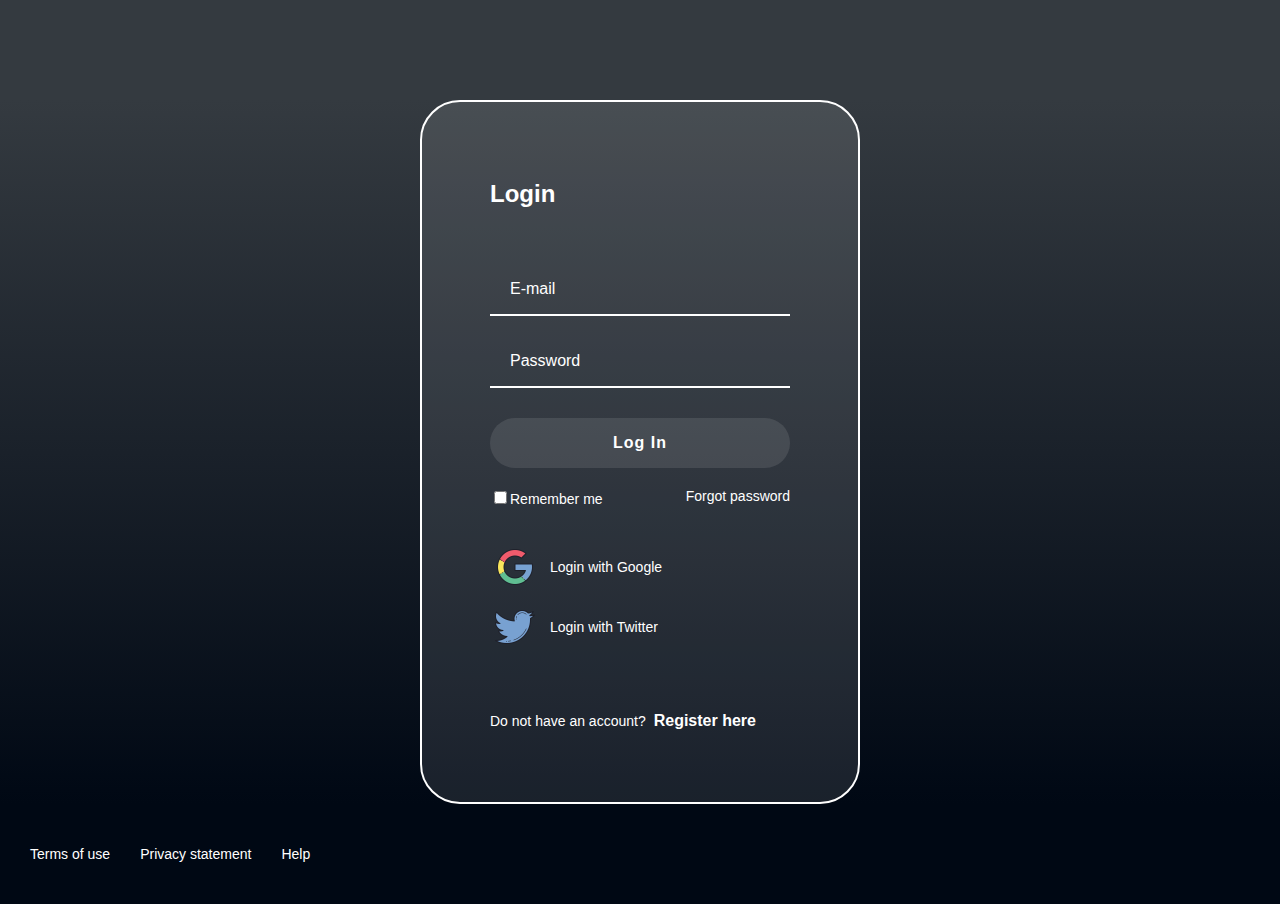
<file: templates/login.html>
<!DOCTYPE html>
<html lang="en">
<head>
	<title>login</title>
	<meta charset="UTF-8">
	<meta name="descripción" content="">
	<meta name="viewport" content="width=device-width, initial-scale=1.0">
	<meta name="robot" content="index,follow">
	<meta http-equiv="X-UA-Compatible" content="IE=edge">
	<link rel="stylesheet" href="../css/login.css">
</head>
<body>
	<header class="header">
		
	</header>

	<section class="login">
		<section class="login__container">
			<h2>Login</h2>
			<form class="login__container--form">
				<input class="input" type="text" placeholder="E-mail" value="">
				<input class="input" type="password" placeholder="Password" value="">
				<button class="button">Log In</button>
				<div class="login__container--remember-me">
					<label>
						<input type="checkbox" id="cbox1" value="checkbox">Remember me
					</label>
					<a href="/">Forgot password</a>
				</div>
			</form>

			<section class="login__container--social-media">
				<div><img src="../img/icon_google.png" alt="icon_google">Login with Google</div>
				<div><img src="../img/icon_twitter.png" alt="icon_twitter">Login with Twitter</div>
			</section>
			<p class="login__container--register">Do not have an account?<a href="/">Register here</a></p>
		</section>
	</section>

	<footer class="footer">
		<a href="/">Terms of use</a>
		<a href="/">Privacy statement</a>
		<a href="/">Help</a>
	</footer>

</body>
</html>
</file>
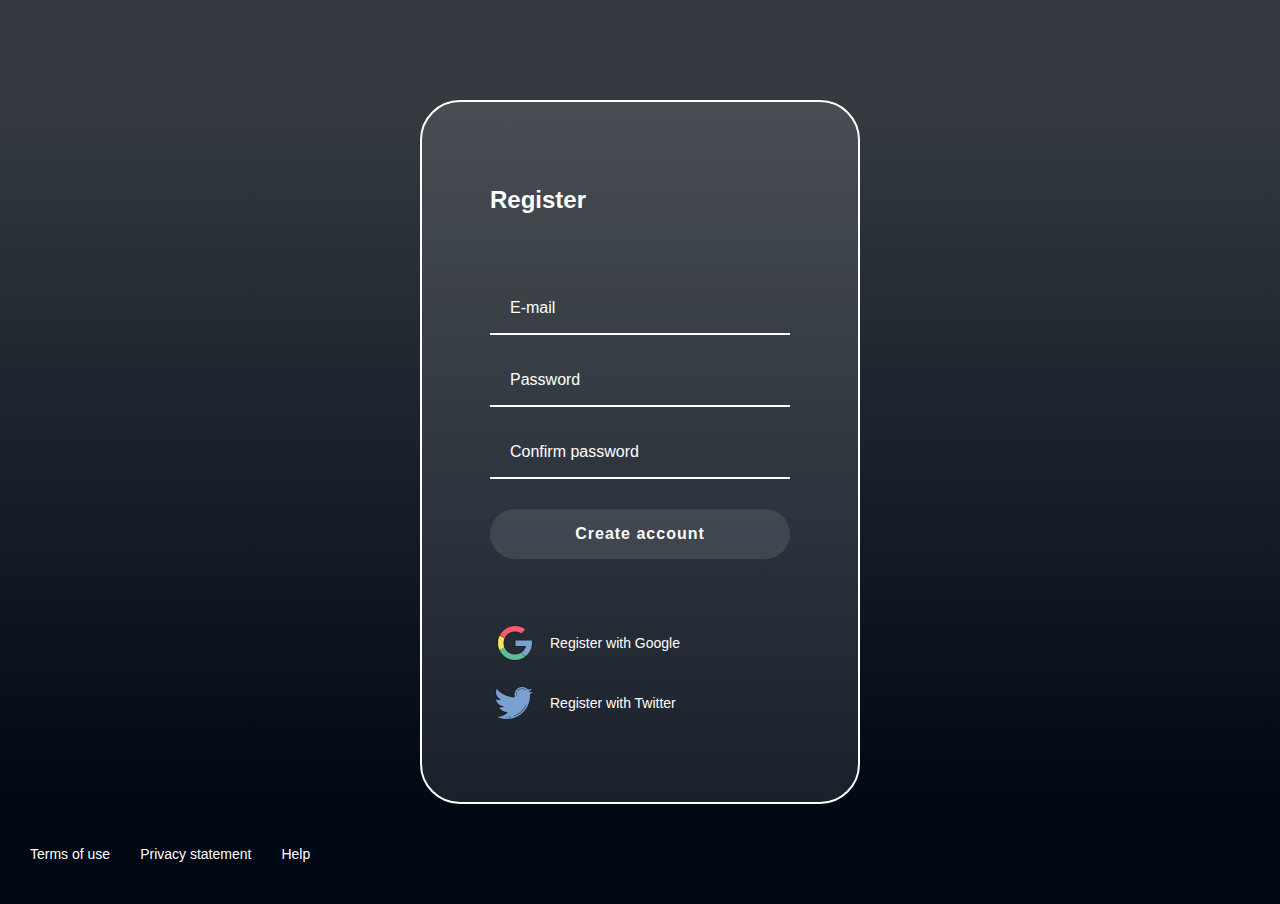
<file: templates/register.html>
<!DOCTYPE html>
<html lang="en">
<head>
	<title>Register</title>
	<meta charset="UTF-8">
	<meta name="descripción" content="">
	<meta name="viewport" content="width=device-width, initial-scale=1.0">
	<meta name="robot" content="index,follow">
	<meta http-equiv="X-UA-Compatible" content="IE=edge">
	<link rel="stylesheet" href="../css/register.css">
</head>
<body>
	<header class="header">
		
	</header>

	<section class="register">
		<section class="register__container">
			<h2>Register</h2>
			<form class="register__container--form">
				<input class="input" type="text" placeholder="E-mail">
				<input class="input" type="text" placeholder="Password">
				<input class="input" type="text" placeholder="Confirm password">
				<button class="button">Create account</button>
			</form>

			<section class="login__container--social-media">
				<div><img src="../img/icon_google.png" alt="icon_google">Register with Google</div>
				<div><img src="../img/icon_twitter.png" alt="icon_twitter">Register with Twitter</div>
			</section>
		</section>
	</section>

	<footer class="footer">
		<a href="/">Terms of use</a>
		<a href="/">Privacy statement</a>
		<a href="/">Help</a>
	</footer>

</body>
</html>
</file>
<file: css/login.css>
body{
    margin: 0;
    font-family: 'Roboto', sans-serif;
    background-color: #000814;
}
/*------------------<header>-----------------*/
.header{
    align-items: center;
    background-color: #343a40;
    color: white;
    display: flex;
    width: 100%;
    height: 100px;
    justify-content: space-between;
    top: 0px;
}
.header__img{
    margin-left: 30px;
    width: 200px;
    /*height: 100px;*/
}
/*------------------<section class="login">-----------------*/
.login{
    background: linear-gradient(#343a40,#000814);
    display: flex;
    align-items: center;
    justify-content: center;
    flex-direction: column;
    padding: 0px 30px;
    min-height: calc(100vh - 200px);/**/
}
.login h2{
    margin-top: 0px;
}
.login__container{
    background-color: rgba(255,255,255,0.1);
    border: 2px solid white;
    border-radius: 40px;
    color: white;
    padding: 60px;
    padding: 60px 68px 40px ;
    width: 300px;
    min-height: 600px;/*700px*/
    display: flex;
    justify-content: space-around;
    flex-direction: column;
}
.login__container--form{
    display: flex;
    flex-direction: column;

}
/**/
.login__container--form label{
    font-size: 14px;
}
.login__container--remember-me{
    color: white;
    display: flex;
    justify-content: space-between;
    margin-top: 10px;
}
.login__container--remember-me a{
    color: white;
    font-size: 14px;
    text-decoration: none;
}
.login__container--remember-me a:hover {
    text-decoration: underline;
}
.login__container--social-media > div{
    display: flex;
    align-items: center;
    font-size: 14px;
    margin-bottom: 10px;
}
.login__container--social-media > div > img{
    width: 50px;
    height: 50px;
    margin-right: 10px;
}
.login__container--register{
    font-size: 14px;
}
.login__container--register a{
    color: white;
    text-decoration: none;
    margin-left: 8px;
    font-weight: bold;
    font-size: 16px;
}
.login__container--register a:hover {
    text-decoration: underline;
}
.input{
    background-color: transparent;
    border-top: 0px;
    border-left: 0px;
    border-right: 0px;
    border-bottom: 2px solid white;
    font-family: 'Roboto', sans-serif;
    font-size: 16px;
    margin-bottom: 20px;
    padding: 0px 20px;
    outline: none;
    color: white;
    height: 50px;
}
::placeholder{
    color: white;
}
.button{
    background-color: rgba(255,255,255,0.1);
    color: white;
    border: none;
    border-radius: 25px;
    cursor: pointer;
    font-size: 16px;
    font-weight: bold;
    font-family: 'Roboto', sans-serif;
    height: 50px;
    letter-spacing: 1px;
    margin: 10px 0px;
}

/*------------------<footer>-----------------*/
.footer{
    display: flex;
    align-items: center;
    width: 100%;
    height: 100px;
    background-color: #000814;
}
.footer a{
    color: white;
    cursor: pointer;
    font-size: 14px;
    padding-left: 30px;
    text-decoration: none;
}
.footer a:hover{
    text-decoration: underline;
}
</file>
<file: css/register.css>
body{
    margin: 0px;
    font-family: 'Roboto', sans-serif;
    background-color: #000814;
    
}
/*------------------<header>-----------------*/
.header{
    align-items: center;
    background-color: #343a40;
    color: white;
    display: flex;
    width: 100%;
    height: 100px;
    justify-content: space-between;
    top: 0px;
}
.header__img{
    margin-left: 30px;
    width: 200px;
    /*height: 100px;*/
}
/*------------------<section>-----------------*/
.register{
    background: linear-gradient(#343a40,#000814);
    display: flex;
    align-items: center;
    justify-content: center;
    flex-direction: column;
    padding: 0px 30px;
    min-height: calc(100vh - 200px);/**/
}
.register h2{
    margin-top: 0px;
}
.register__container{
    background-color: rgba(255,255,255,0.1);
    border: 2px solid white;
    border-radius: 40px;
    color: white;
    padding: 60px;
    padding: 60px 68px 40px ;
    width: 300px;
    min-height: 600px;/*700px*/
    display: flex;
    justify-content: space-around;
    flex-direction: column;
}
.register__container--form{
    display: flex;
    flex-direction: column;
}
.login__container--register{
    font-size: 14px;
}
.input{
    background-color: transparent;
    border-top: 0px;
    border-left: 0px;
    border-right: 0px;
    border-bottom: 2px solid white;
    font-family: 'Roboto', sans-serif;
    font-size: 16px;
    margin-bottom: 20px;
    padding: 0px 20px;
    outline: none;
    color: white;
    height: 50px;
}
::placeholder{
    color: white;
}
.button{
    background-color: rgba(255,255,255,0.1);
    color: white;
    border: none;
    border-radius: 25px;
    cursor: pointer;
    font-size: 16px;
    font-weight: bold;
    font-family: 'Roboto', sans-serif;
    height: 50px;
    letter-spacing: 1px;
    margin: 10px 0px;
}
.login__container--social-media > div{
    display: flex;
    align-items: center;
    font-size: 14px;
    margin-bottom: 10px;
}
.login__container--social-media > div > img{
    width: 50px;
    height: 50px;
    margin-right: 10px;
}
/*------------------<footer>-----------------*/
.footer{
    display: flex;
    align-items: center;
    width: 100%;
    height: 100px;
    background-color: #000814;
}
.footer a{
    color: white;
    cursor: pointer;
    font-size: 14px;
    padding-left: 30px;
    text-decoration: none;
}
.footer a:hover{
    text-decoration: underline;
}
</file>
